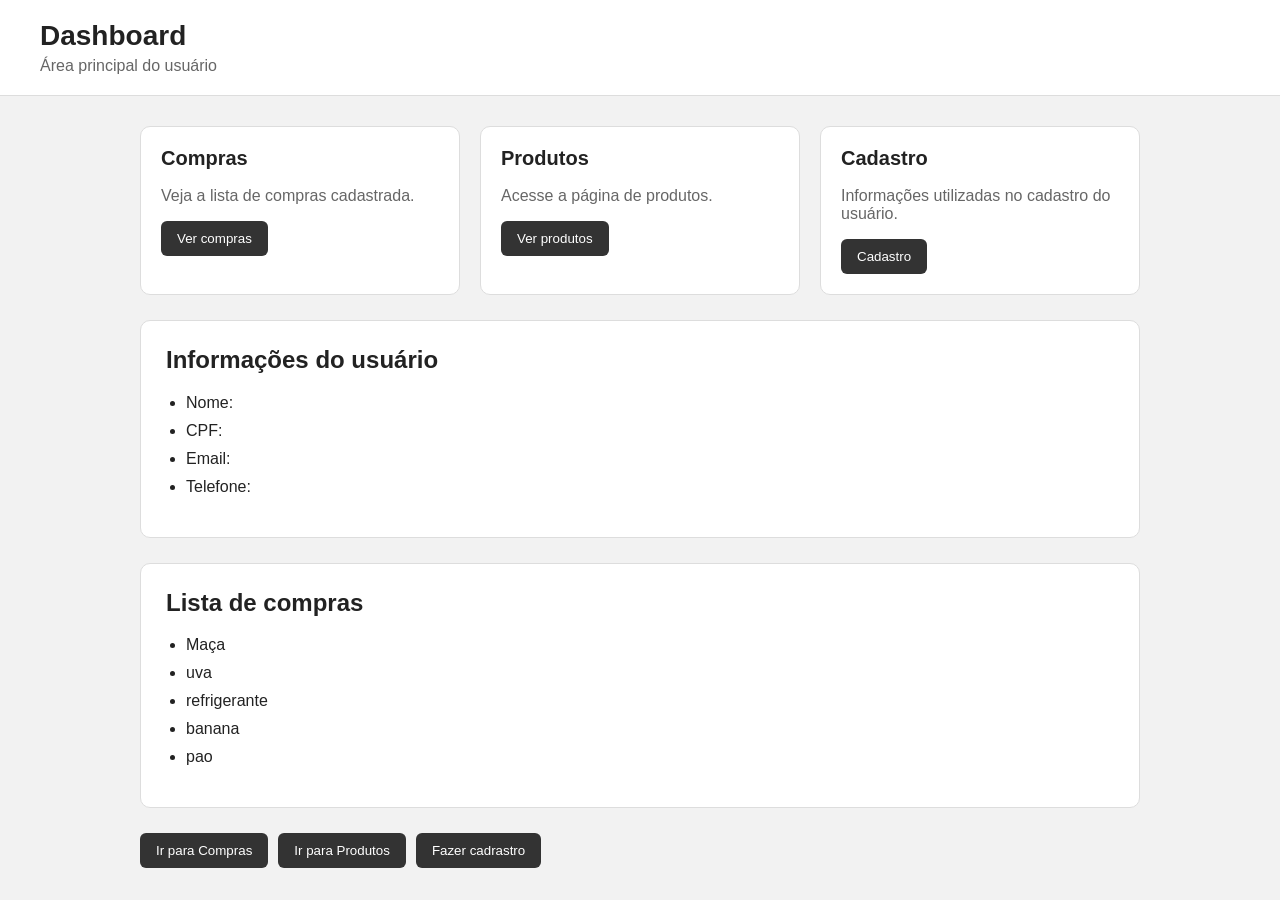
<file: dashboard.html>
<!DOCTYPE html>
<html lang="pt-br">

<head>
    <meta charset="UTF-8">
    <meta name="viewport" content="width=device-width, initial-scale=1.0">
    <title>Dashboard</title>

    <style>
        * {
            box-sizing: border-box;
        }

        body {
            margin: 0;
            font-family: Arial, sans-serif;
            background-color: #f2f2f2;
            color: #222;
        }

        header {
            background-color: #ffffff;
            padding: 20px 40px;
            border-bottom: 1px solid #ddd;
        }

        header h1 {
            margin: 0;
            font-size: 28px;
        }

        header p {
            margin: 5px 0 0;
            color: #666;
        }

        .container {
            width: 90%;
            max-width: 1000px;
            margin: 30px auto;
        }

        .cards {
            display: grid;
            grid-template-columns: repeat(auto-fit, minmax(200px, 1fr));
            gap: 20px;
            margin-bottom: 25px;
        }

        .card {
            background-color: white;
            padding: 20px;
            border-radius: 10px;
            border: 1px solid #ddd;
        }

        .card h2 {
            margin-top: 0;
            font-size: 20px;
        }

        .card p {
            color: #666;
        }

        .info {
            background-color: white;
            padding: 25px;
            border-radius: 10px;
            border: 1px solid #ddd;
            margin-bottom: 25px;
        }

        .info h2 {
            margin-top: 0;
        }

        .info ul {
            padding-left: 20px;
        }

        .info li {
            margin: 10px 0;
        }

        .buttons {
            display: flex;
            flex-wrap: wrap;
            gap: 10px;
        }

        button {
            padding: 10px 16px;
            border: none;
            border-radius: 6px;
            background-color: #333;
            color: white;
            cursor: pointer;
        }

        button:hover {
            background-color: #555;
        }

        a {
            text-decoration: none;
        }

        @media (max-width: 600px) {
            header {
                padding: 20px;
            }

            .container {
                width: 94%;
            }
        }
    </style>
</head>

<body>

    <header>
        <h1>Dashboard</h1>
        <p>Área principal do usuário</p>
    </header>

    <main class="container">

        <section class="cards">

            <div class="card">
                <h2>Compras</h2>
                <p>Veja a lista de compras cadastrada.</p>
                <a href="index.html">
                    <button>Ver compras</button>
                </a>
            </div>

            <div class="card">
                <h2>Produtos</h2>
                <p>Acesse a página de produtos.</p>
                <a href="produtos.html">
                    <button>Ver produtos</button>
                </a>
            </div>

            <div class="card">
                <h2>Cadastro</h2>
                <p>Informações utilizadas no cadastro do usuário.</p>
                <a href="login.html">
                    <button>Cadastro</button>
                </a>
            </div>

        </section>

        <section class="info">
            <h2>Informações do usuário</h2>

            <ul>
                <li>Nome: </li>
                <li>CPF: </li>
                <li>Email: </li>
                <li>Telefone: </li>
            </ul>
        </section>

        <section class="info">
            <h2>Lista de compras</h2>

            <ul>
                <li>Maça</li>
                <li>uva</li>
                <li>refrigerante</li>
                <li>banana</li>
                <li>pao</li>
            </ul>
        </section>

        <div class="buttons">
            <a href="index.html">
                <button>Ir para Compras</button>
            </a>

            <a href="produtos.html">
                <button>Ir para Produtos</button>
            </a>

            <a href="login.html">
                <button>Fazer cadrastro</button>
            </a>
        </div>

    </main>

</body>

</html>
</file>
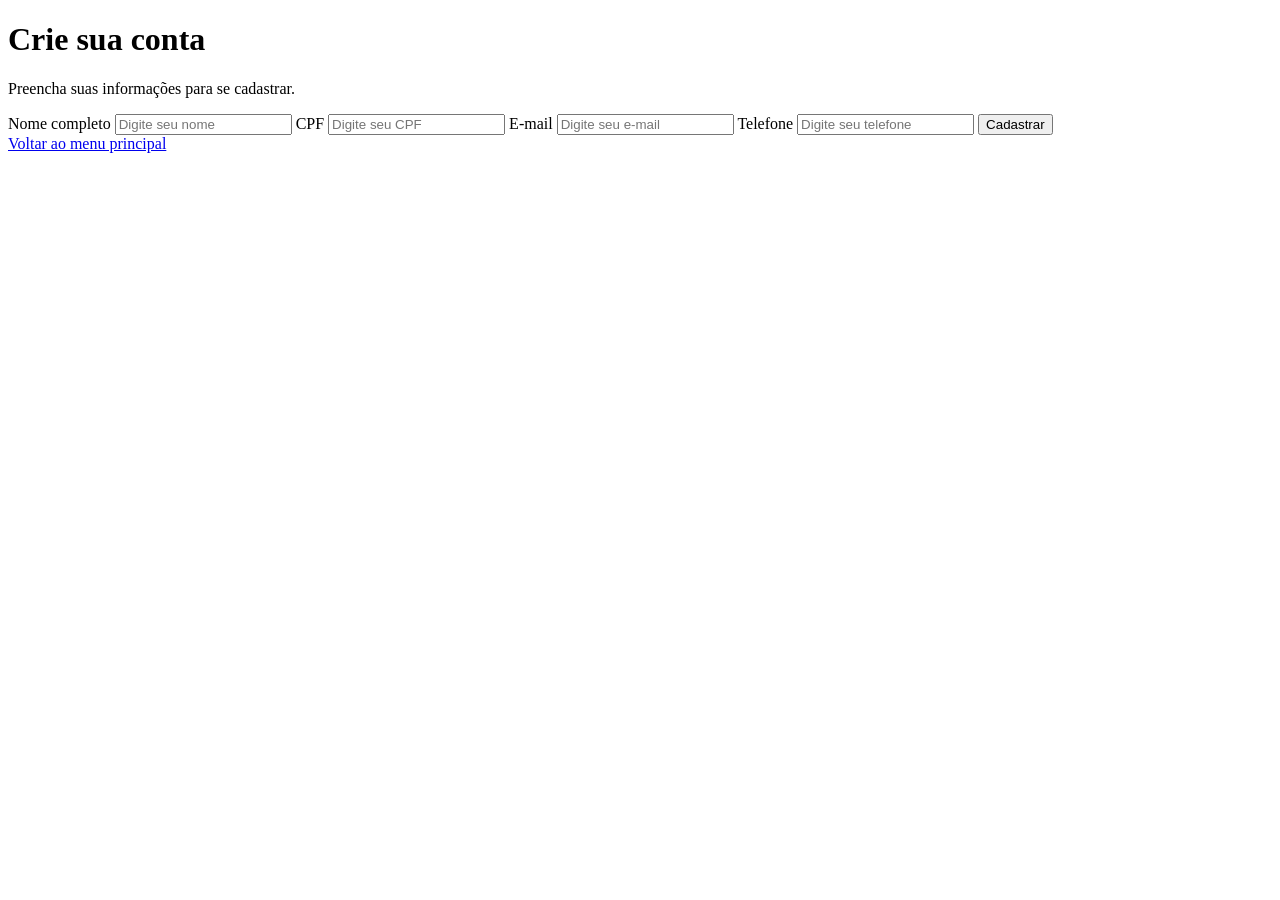
<file: login.html>
<!DOCTYPE html>
<html lang="pt-BR">
<head>
    <meta charset="UTF-8">
    <meta name="viewport" content="width=device-width, initial-scale=1.0">
    <title>Cadastro</title>

    <link rel="estilos" href="../css/login.css">
</head>

<body>

    <div class="container">

        <div class="formulario">
            <h1>Crie sua conta</h1>
            <p>Preencha suas informações para se cadastrar.</p>

            <form action="/enviar" method="POST">

                <label for="nome">Nome completo</label>
                <input type="text" id="nome" name="nome"
                       placeholder="Digite seu nome" required>

                <label for="cpf">CPF</label>
                <input type="text" id="cpf" name="cpf"
                       placeholder="Digite seu CPF" required>

                <label for="email">E-mail</label>
                <input type="email" id="email" name="email"
                       placeholder="Digite seu e-mail" required>

                <label for="telefone">Telefone</label>
                <input type="tel" id="telefone" name="telefone"
                       placeholder="Digite seu telefone" required>

                <button type="submit">Cadastrar</button>

            </form>

            <a class="voltar" href="menuu.html">
                Voltar ao menu principal
            </a>
        </div>

    </div>

</body>
</html>
</file>
